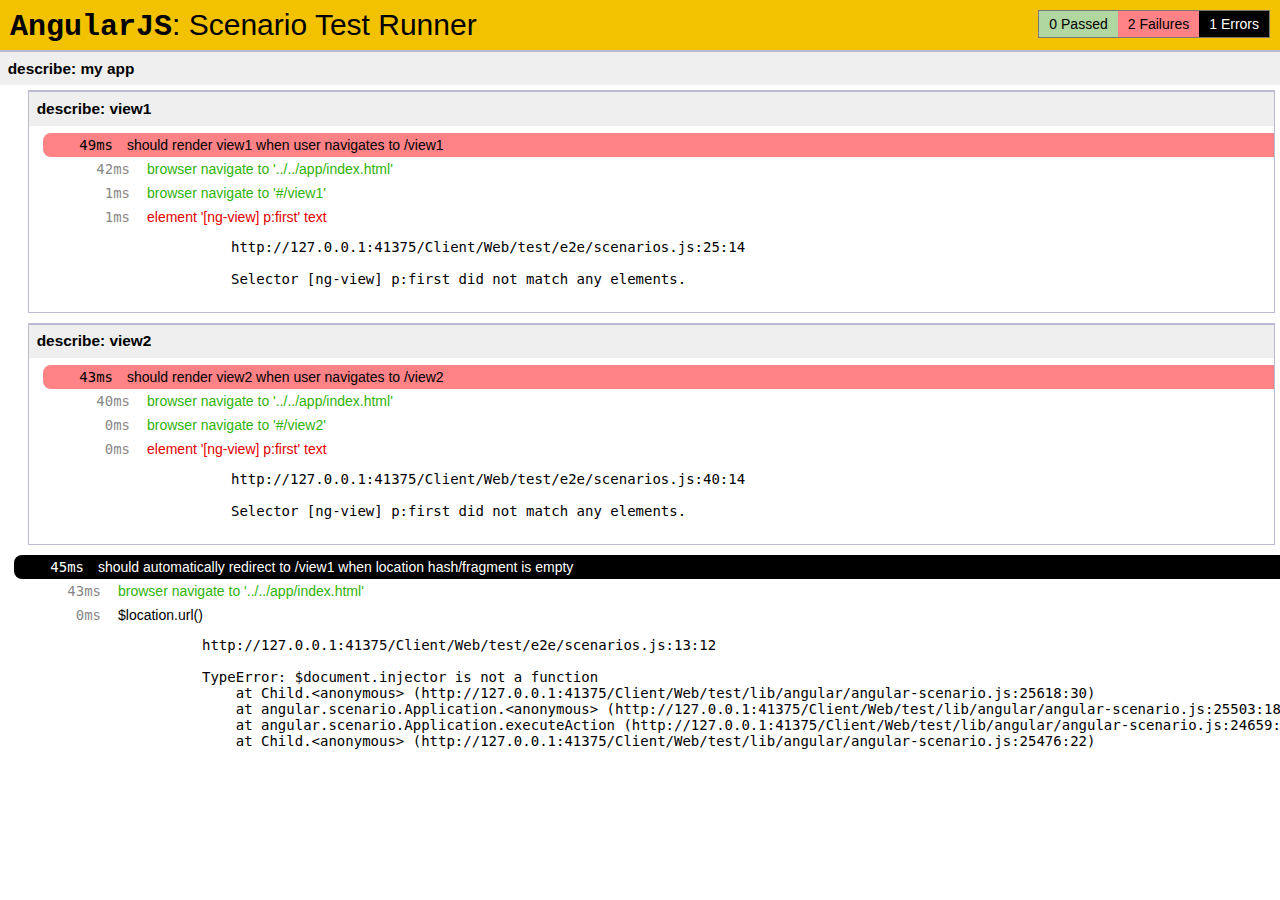
<file: Client/Web/test/e2e/runner.html>
<!doctype html>
<html lang="en">
  <head>
    <title>End2end Test Runner</title>
    <meta charset="utf-8">
    <script src="../lib/angular/angular-scenario.js" ng-autotest></script>
    <script src="scenarios.js"></script>
  </head>
  <body>
  </body>
</html>
</file>
